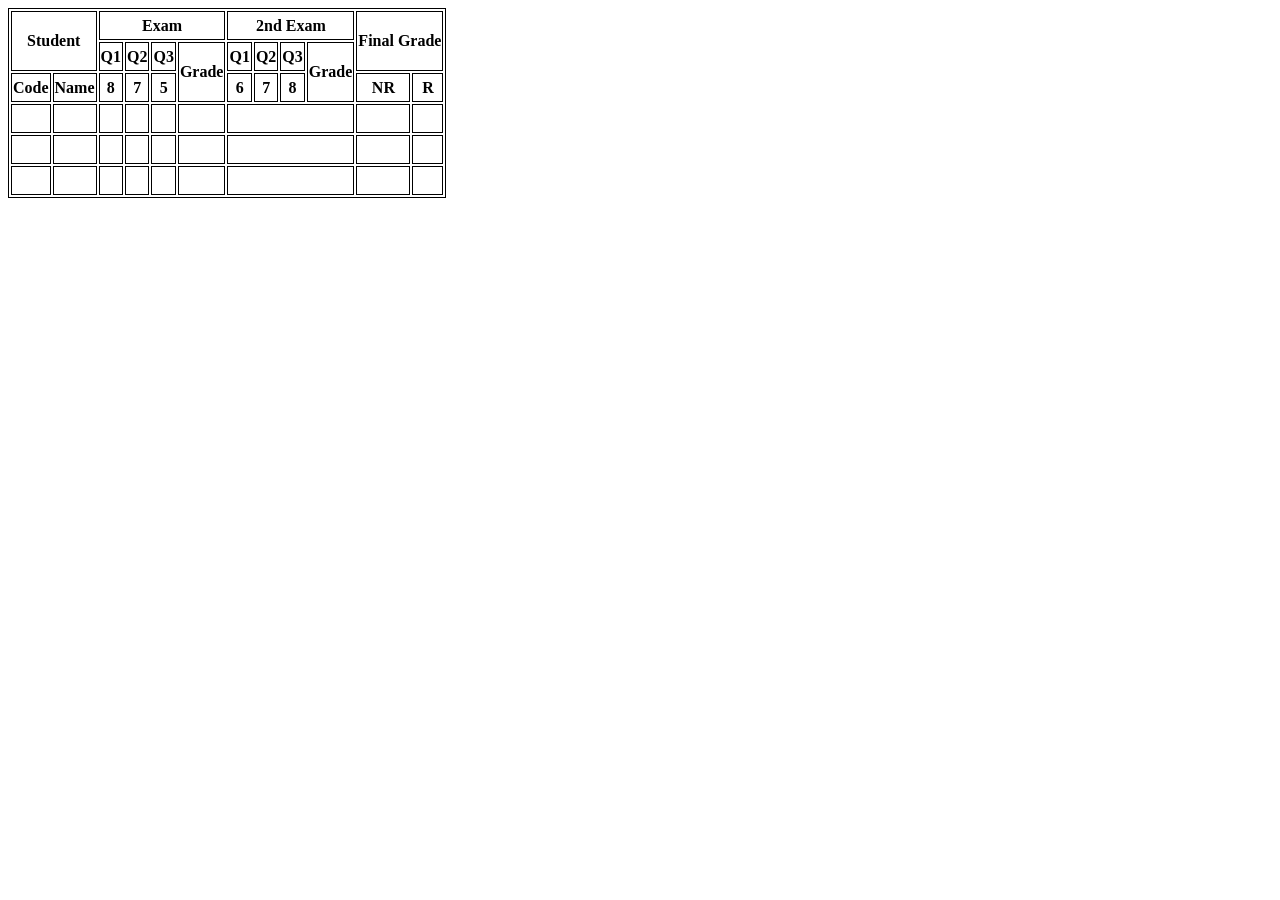
<file: ThucHanh1/BaiTap03/index.html>
<!DOCTYPE html>
<html lang="en">
<head>
    <meta charset="UTF-8">
    <meta name="viewport" content="width=device-width, initial-scale=1.0">
<style>
table, th, td {
  border:1px solid black;
  height:25px;
}
</style>
    <title>bai3</title>
</head>
<body>
    <table>
        <tr>
            <th rowspan="2" colspan="2">Student</th>
            
            <th colspan="4">Exam</th>
            
            <th colspan="4">2nd Exam</th>
            
            <th rowspan="2" colspan="2">Final Grade</th>
        </tr>

        <tr>
            <th>Q1</th>
            <th>Q2</th>
            <th>Q3</th>
            <th rowspan="2">Grade</th>
            
            <th>Q1</th>
            <th>Q2</th>
            <th>Q3</th>
            <th rowspan="2">Grade</th>
            
            </tr>

        <tr>
            <th>Code</th>
            <th>Name</th>
            
            <th>8</th>
            <th>7</th>
            <th>5</th>
            <th>6</th>
            <th>7</th>
            <th>8</th>
            <th>NR</th>
            <th>R</th>
        </tr>

        <tr>
            <td></td>
            <td></td>
            <td></td>
            <td></td>
            <td></td>
            <td></td>
            <td colspan="4"></td> 
            <td></td>
            <td></td>
        </tr>

        <tr>
            <td></td>
            <td></td>
            <td></td>
            <td></td>
            <td></td>
            <td></td>
            <td colspan="4"></td> 
            <td></td>
            <td></td>
        </tr>

        <tr>
            <td> </td>
            <td> </td>
            <td> </td>
            <td> </td>
            <td> </td>
            <td> </td>
            <td colspan="4"> </td> 
            <td> </td>
            <td></td>
        </tr>
    </table>
</body>
</html>
</file>
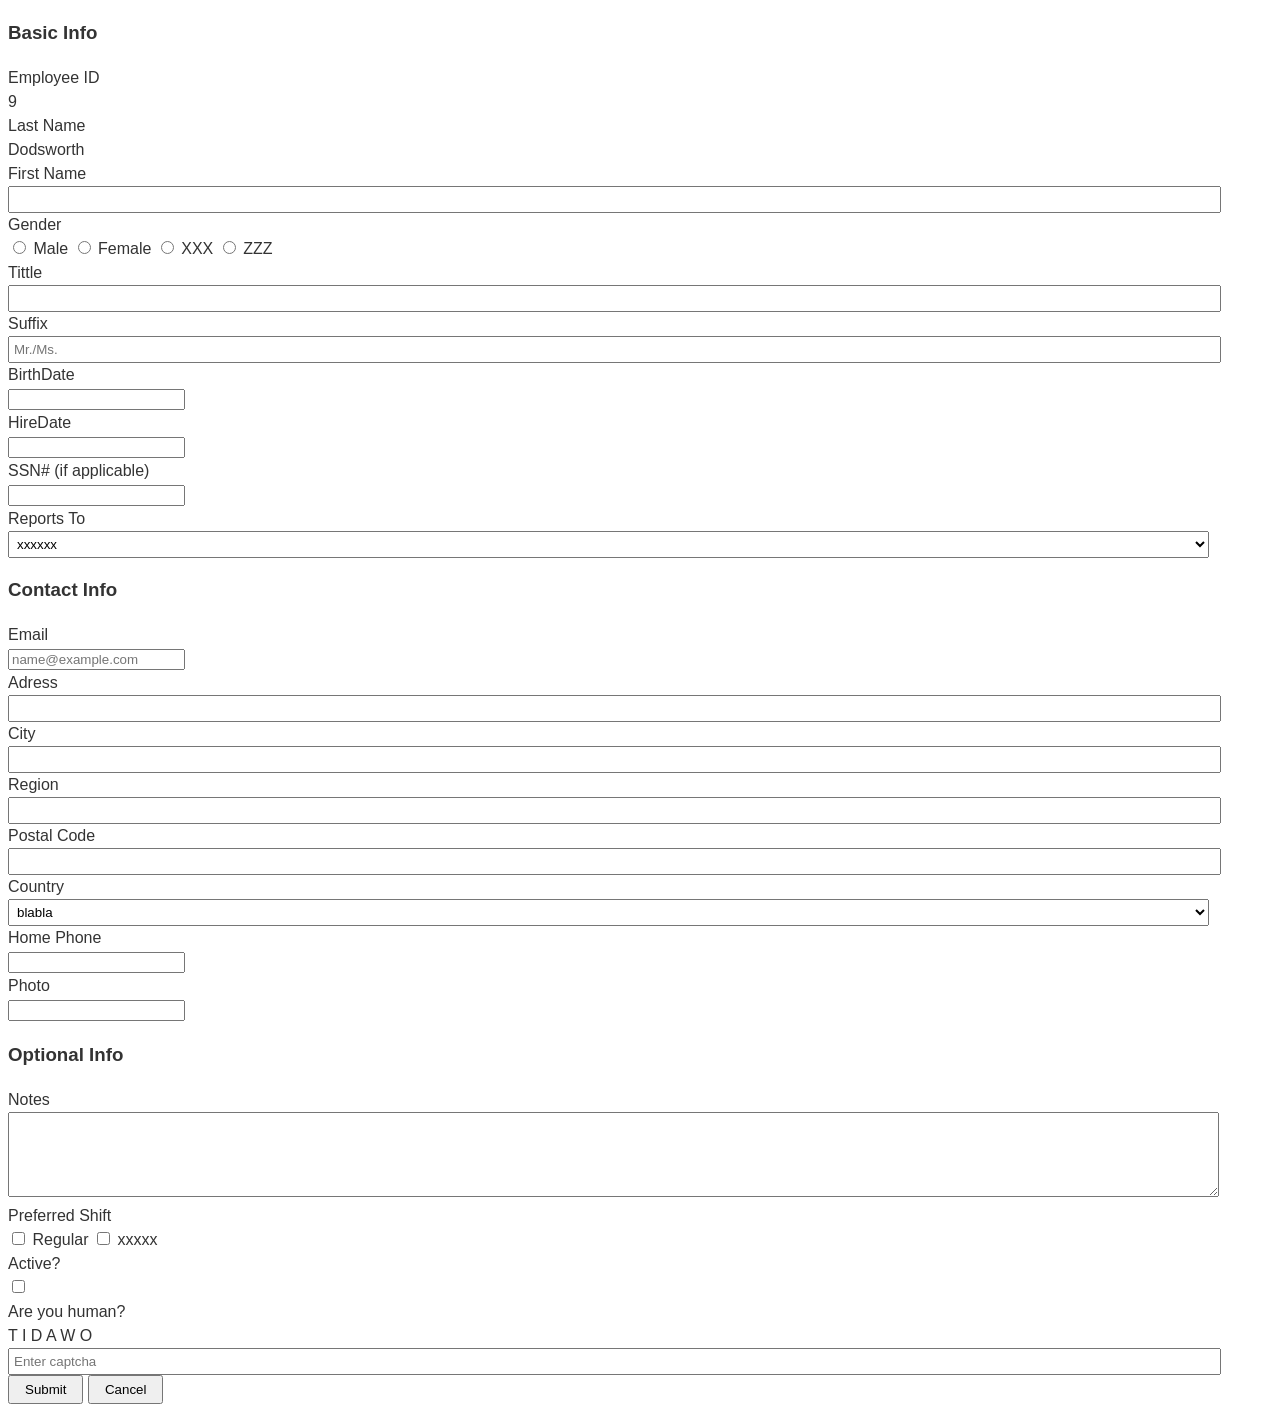
<file: ThucHanh1/BaiTap04/index.html>
<!DOCTYPE html>
<html lang="en">
<head>
    <meta charset="UTF-8">
    <meta name="viewport" content="width=device-width, initial-scale=1.0">
    <style>
        body { font-family: sans-serif; line-height: 1.5; color: #333; }
        .form-container { width: 600px; margin: 0 auto; border: 1px solid #ccc; padding: 15px; }
        
        .section-title { border-bottom: 1px solid #999; font-weight: bold; margin: 20px 0 10px 0; }
        
        table { width: 100%; border-collapse: collapse; }
        td { padding: 5px 0; vertical-align: top; }
        .label-cell { width: 150px; font-weight: bold; font-size: 14px; }
        
        input[type="text"], select, textarea { width: 95%; padding: 4px; }
        
        .button-bar { background: #eee; padding: 10px; text-align: right; margin-top: 20px; }
        button { cursor: pointer; padding: 5px 15px; }
    </style>
    <title>bai4</title>
</head>
<body>
    <div class="container">
    <form>
        <h3>Basic Info</h3>
        <div class="row">
            <div class="label">Employee ID</div>
            <div class="input-field">9</div>
        </div>

        <div class="row">
            <div class="label">Last Name</div>
            <div class="input-field">Dodsworth</div>
        </div>

        <div class="row">
            <div class="label">First Name</div>
            <div class="input-field"><input type="text"></div>
        </div>

        <div class="row">
            <div class="label">Gender</div>
            <div class="input-field radio-group">
                <label class="radio-item"><input type="radio" name="gender"> Male</label>
                <label class="radio-item"><input type="radio" name="gender"> Female</label>
                <label class="radio-item"><input type="radio" name="gender"> XXX</label>
                <label class="radio-item"><input type="radio" name="gender"> ZZZ</label>
            </div>
        </div>
        
        <div class="row">
            <div class="label">Tittle</div>
            <div class="input-field"><input type="text"></div>
        </div>

        <div class="row">
            <div class="label">Suffix</div>
            <div class="input-field"><input type="text"placeholder="Mr./Ms."></div>
        </div>

        <div class="row">
            <div class="label">BirthDate</div>
            <div class="input-field"><input type="datetime"></div>
        </div>

        <div class="row">
            <div class="label">HireDate</div>
            <div class="input-field"><input type="datetime"></div>
        </div>

        <div class="row">
            <div class="label">SSN# (if applicable)</div>
            <div class="input-field"><input type="number"></div>
        </div>

        <div class="row">
            <div class="label">Reports To</div>
            <div class="input-field">
                <select>
                    <option>xxxxxx</option>
                    <option>xxxxxx</option>
                </select>
            </div>
        </div>

        <h3>Contact Info</h3>
        <div class="row">
            <div class="label">Email</div>
            <div class="input-field"><input type="email" placeholder="name@example.com"></div>
        </div>

        <div class="row">
            <div class="label">Adress</div>
            <div class="input-field"><input type="text"></div>
        </div>

        <div class="row">
            <div class="label">City</div>
            <div class="input-field"><input type="text"></div>
        </div>

        <div class="row">
            <div class="label">Region</div>
            <div class="input-field"><input type="text"></div>
        </div>

        <div class="row">
            <div class="label">Postal Code</div>
            <div class="input-field"><input type="text"></div>
        </div>

        <div class="row">
            <div class="label">Country</div>
            <div class="input-field">
                <select>
                    <option>blabla</option>
                    <option>VietNam</option>
                </select>
            </div>
        </div>

        <div class="row">
            <div class="label">Home Phone</div>
            <div class="input-field"><input type="tel"></div>
        </div>

        <div class="row">
            <div class="label">Photo</div>
            <div class="input-field"><input type="url"></div>
        </div>

        <h3>Optional Info</h3>
        <div class="row" style="align-items: flex-start;">
            <div class="label">Notes</div>
            <div class="input-field">
                <textarea rows="5"></textarea>
            </div>
        </div>

        <div class="row">
            <div class="label">Preferred Shift</div>
            <div class="input-field checkbox-group">
                <label class="checkbox-item"><input type="checkbox"> Regular</label>
                <label class="checkbox-item"><input type="checkbox"> xxxxx</label>
            </div>
        </div>

        <div class="row">
            <div class="label">Active?</div>
            <div class="input-field"><input type="checkbox"></div>
        </div>

        <div class="row" style="align-items: flex-start;">
            <div class="label">Are you human?</div>
            <div class="input-field">
                <div class="captcha">T I D A W O</div>
                <input type="text" placeholder="Enter captcha">
            </div>
        </div>

        <div class="footer-buttons">
            <button type="submit" class="btn btn-submit">Submit</button>
            <button type="button" class="btn btn-cancel">Cancel</button>
        </div>
    </form>
    </div>
</body>
</html>
</file>
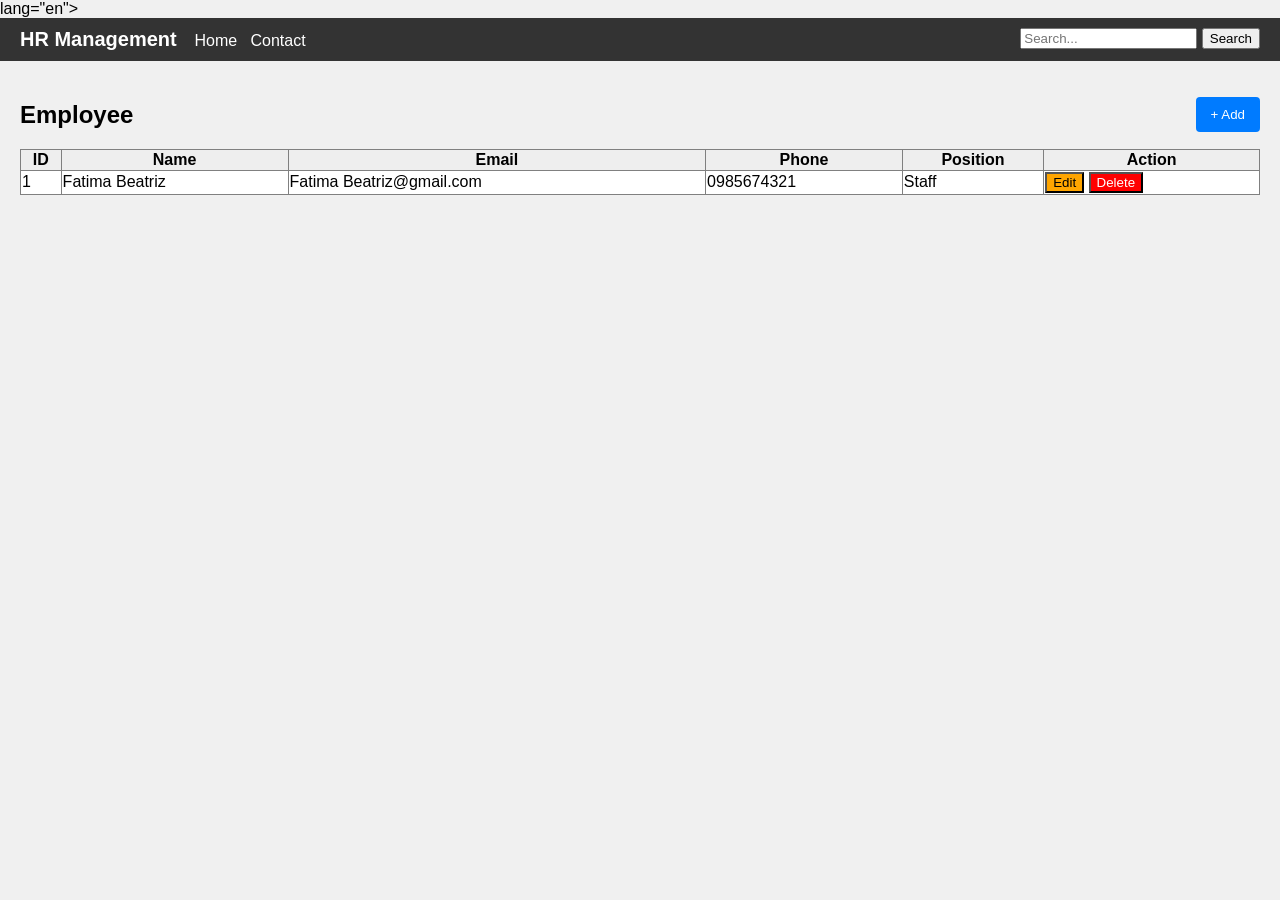
<file: ThucHanh1/BaiTap05/index.html>
<!DOCTYPE html>
<html>lang="en">
<head>
    <meta charset="UTF-8">
    <meta name="viewport" content="width=device-width, initial-scale=1.0">
    <title>bai5</title>
</head>
<body style="font-family: sans-serif; margin: 0; background-color: #f0f0f0;">

    <div style="background-color: #333; color: white; padding: 10px 20px; display: flex; justify-content: space-between;">
        <div>
            <b style="font-size: 20px;">HR Management</b> &nbsp;&nbsp;
            <a href="#" style="color: white; text-decoration: none;">Home</a> &nbsp;
            <a href="#" style="color: white; text-decoration: none;">Contact</a>
        </div>
        <div>
            <input type="text" placeholder="Search...">
            <button>Search</button>
        </div>
    </div>

    <div style="padding: 20px;">
        <div style="display: flex; justify-content: space-between; align-items: center;">
            <h2>Employee</h2>
            <button onclick="moPopup()" style="background-color: #007bff; color: white; border: none; padding: 10px 15px; border-radius: 4px; cursor: pointer;">
                + Add
            </button>
        </div>

        <table border="1" style="width: 100%; border-collapse: collapse; background-color: white;">
            <tr style="background-color: #eee;">
                <th>ID</th>
                <th>Name</th>
                <th>Email</th>
                <th>Phone</th>
                <th>Position</th>
                <th>Action</th>
            </tr>
            <tr>
                <td>1</td>
                <td>Fatima Beatriz</td>
                <td>Fatima Beatriz@gmail.com</td>
                <td>0985674321</td>
                <td>Staff</td>
                <td>
                    <button style="background: orange;">Edit</button>
                    <button style="background: red; color: white;">Delete</button>
                </td>
            </tr>
            </table>
    </div>

    <div id="man-hinh-mo" style="display: none; position: fixed; top: 0; left: 0; width: 100%; height: 100%; background: rgba(0,0,0,0.6); z-index: 9;"></div>

    <div id="popup-add" style="display: none; position: fixed; top: 50%; left: 50%; transform: translate(-50%, -50%); background: white; border: 1px solid #ccc; width: 500px; z-index: 10; border-radius: 5px;">
        
        <div style="background-color: #007bff; color: white; padding: 10px; font-weight: bold;">
            New Employee
        </div>

        <div style="padding: 20px;">
            <table style="width: 100%;" border="0">
                <tr>
                    <td>Name<br><input type="text" style="width: 90%;"></td>
                    <td>Email<br><input type="text" style="width: 90%;"></td>
                </tr>
                <tr>
                    <td>Phone<br><input type="text" style="width: 90%;"></td>
                    <td>Position<br>
                        <select style="width: 90%;">
                            <option>Staff</option>
                            <option>Manager</option>
                            <option>CEO</option>
                        </select>
                    </td>
                </tr>
                <tr>
                    <td colspan="2">
                        Sex<br>
                        <input type="radio" name="s"> Male 
                        <input type="radio" name="s"> Female
                    </td>
                </tr>
            </table>
        </div>

        <div style="background-color: #f9f9f9; padding: 10px; text-align: right;">
            <button onclick="dongPopup()" style="background: green; color: white; padding: 5px 15px;">Save</button>
            <button onclick="dongPopup()" style="padding: 5px 15px;">Cancel</button>
        </div>
    </div>

    <script>
        function moPopup() {
            document.getElementById('popup-add').style.display = 'block';
            document.getElementById('man-hinh-mo').style.display = 'block';
        }
        function dongPopup() {
            document.getElementById('popup-add').style.display = 'none';
            document.getElementById('man-hinh-mo').style.display = 'none';
        }
    </script>

</body>
</html>
</file>
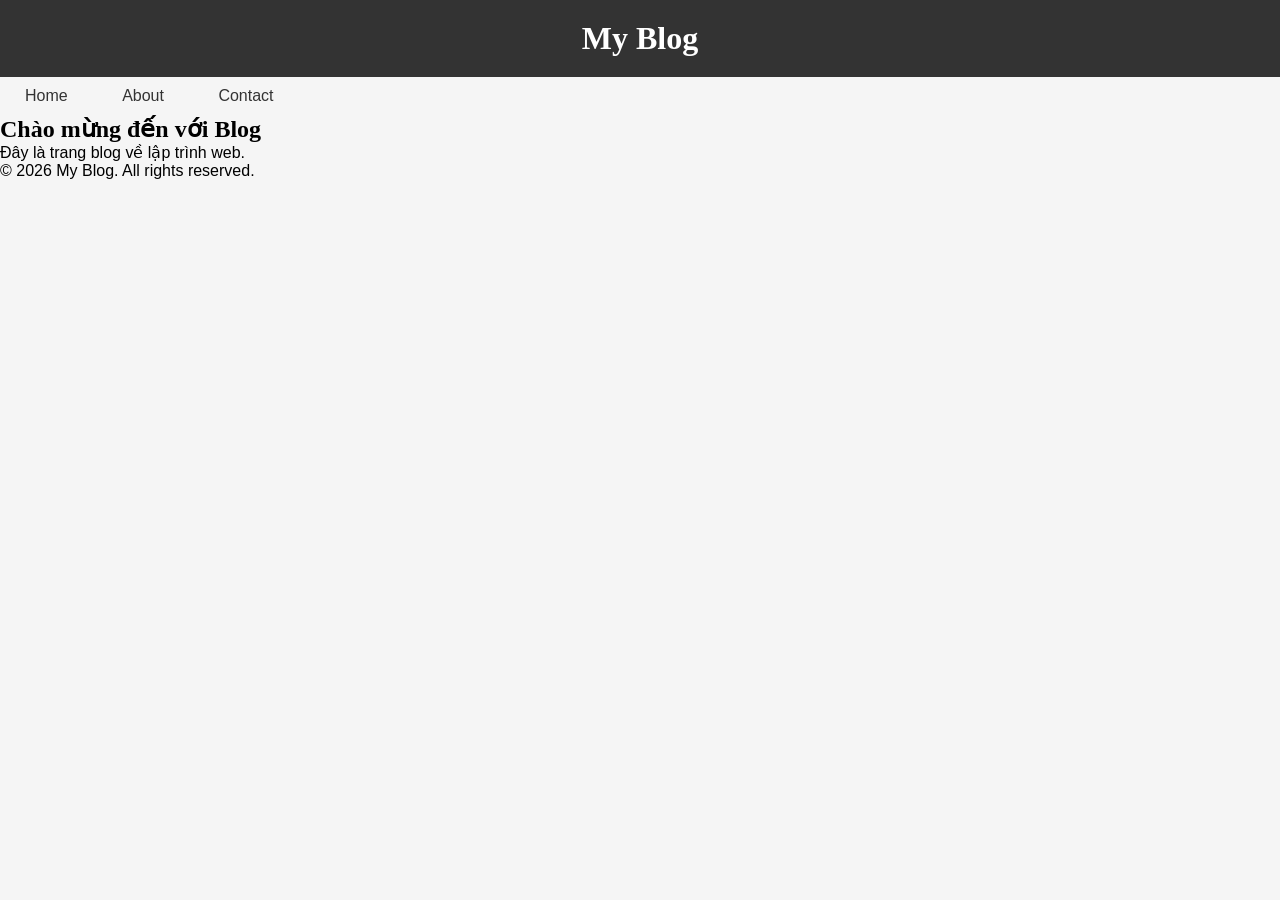
<file: ThucHanh2/BTTH1/index.html>
<!DOCTYPE html> 
<html lang="vi"> 
<head> 
    <meta charset="UTF-8"> 
    <meta name="viewport" content="width=device-width, initial-scale=1.0"> 
    <title>Lab CSS Cơ Bản</title> 
    <link rel="stylesheet" href="style.css"> 
</head> 
<body> 
    <header id="main-header"> 
        <h1>My Blog</h1> 
    </header> 
     
    <nav> 
        <a href="#" class="nav-link">Home</a> 
        <a href="#" class="nav-link">About</a> 
        <a href="#" class="nav-link">Contact</a> 
    </nav> 
     
    <main> 
        <section class="intro"> 
            <h2>Chào mừng đến với Blog</h2> 
            <p>Đây là trang blog về lập trình web.</p> 
        </section> 
    </main> 
     
    <footer> 
        <p>&copy; 2026 My Blog. All rights reserved.</p> 
    </footer> 
</body> 
</html>
</file>
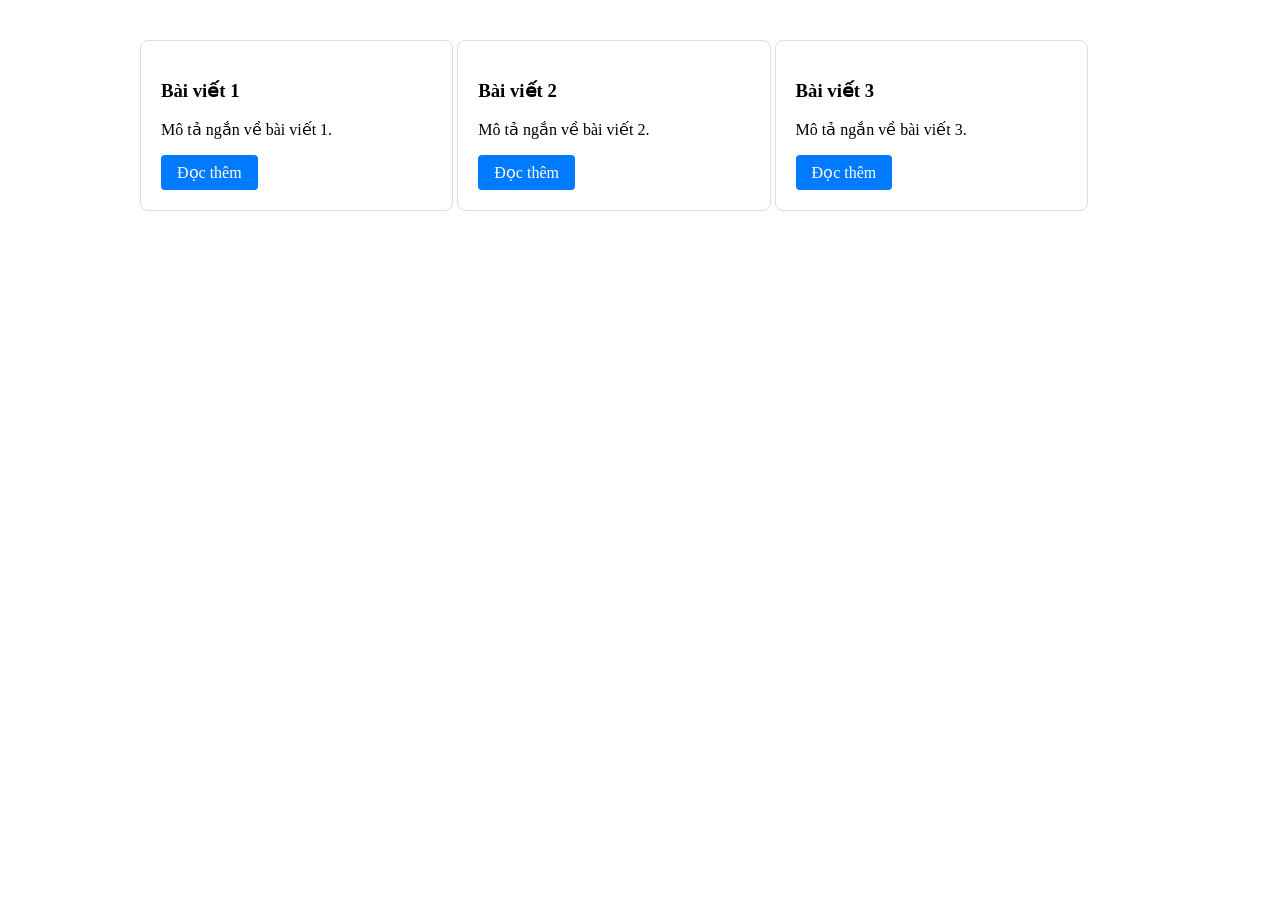
<file: ThucHanh2/BTTH2/index.html>
<!DOCTYPE html>
<html lang="en">
<head>
    <meta charset="UTF-8">
    <meta name="viewport" content="width=device-width, initial-scale=1.0">
    <title>box</title>
    <link rel="stylesheet" href="style.css">
</head>
<body>
    <main>
        <section class="posts"> 
    <article class="card"> 
        <h3>Bài viết 1</h3> 
        <p>Mô tả ngắn về bài viết 1.</p> 
        <a href="#" class="btn">Đọc thêm</a> 
    </article> 
     
    <article class="card"> 
        <h3>Bài viết 2</h3> 
        <p>Mô tả ngắn về bài viết 2.</p> 
        <a href="#" class="btn">Đọc thêm</a> 
    </article> 
     
    <article class="card"> 
        <h3>Bài viết 3</h3> 
        <p>Mô tả ngắn về bài viết 3.</p> 
        <a href="#" class="btn">Đọc thêm</a> 
    </article> 
</section>
    </main>
</body>
</html>
</file>
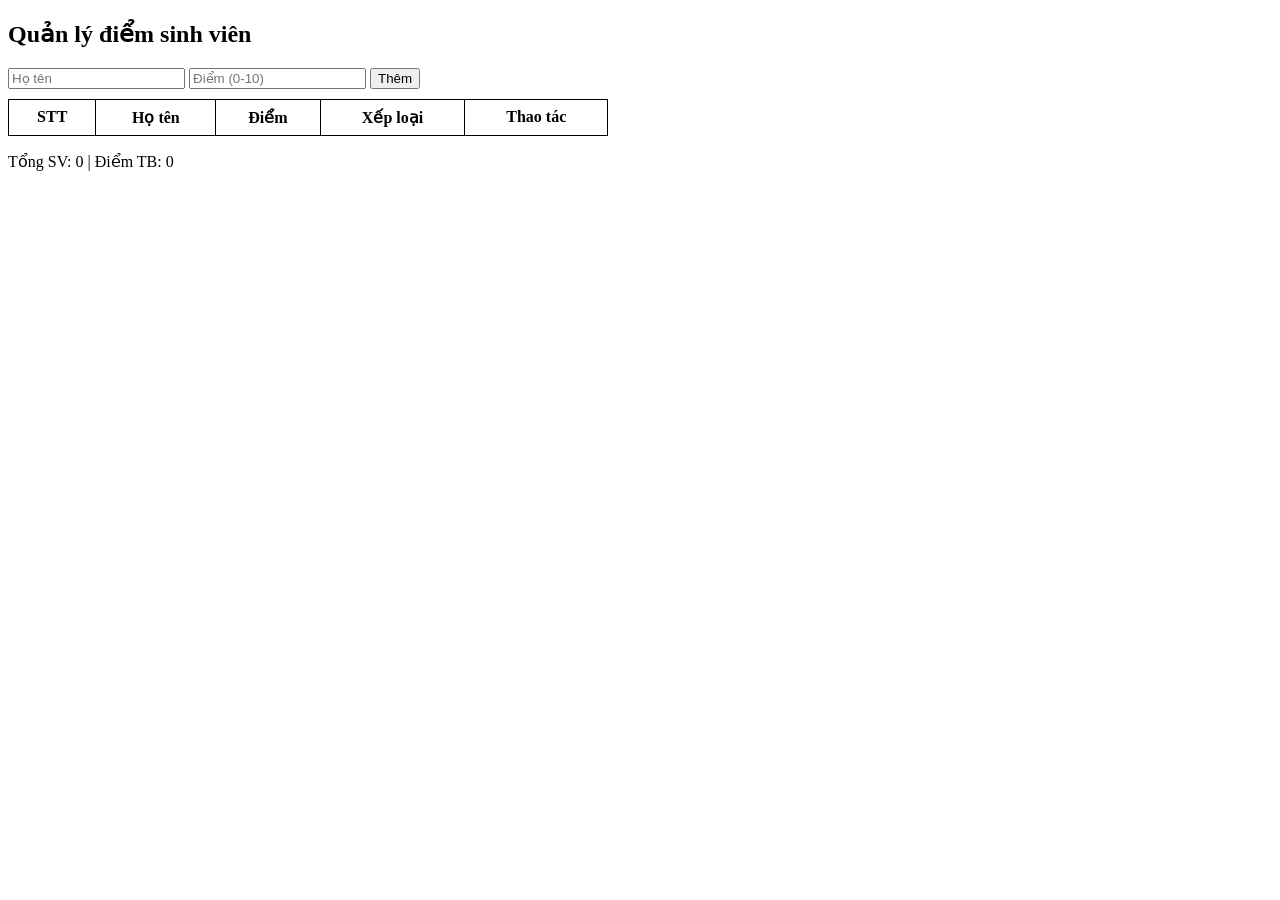
<file: ThucHanh4/Bai1.1/index.html>
<!DOCTYPE html>
<html lang="vi">
<head>
<meta charset="UTF-8">
<title>Bảng Điểm Sinh Viên</title>

<link rel="stylesheet" href="style.css">
</head>

<body>

<h2>Quản lý điểm sinh viên</h2>

<input type="text" id="name" placeholder="Họ tên">
<input type="number" id="score" placeholder="Điểm (0-10)">
<button id="addBtn">Thêm</button>

<table>
<thead>
<tr>
<th>STT</th>
<th>Họ tên</th>
<th>Điểm</th>
<th>Xếp loại</th>
<th>Thao tác</th>
</tr>
</thead>

<tbody id="tableBody">
</tbody>

</table>

<p id="stats">Tổng SV: 0 | Điểm TB: 0</p>
<script src="script.js"></script>
</body>
</html>
</file>
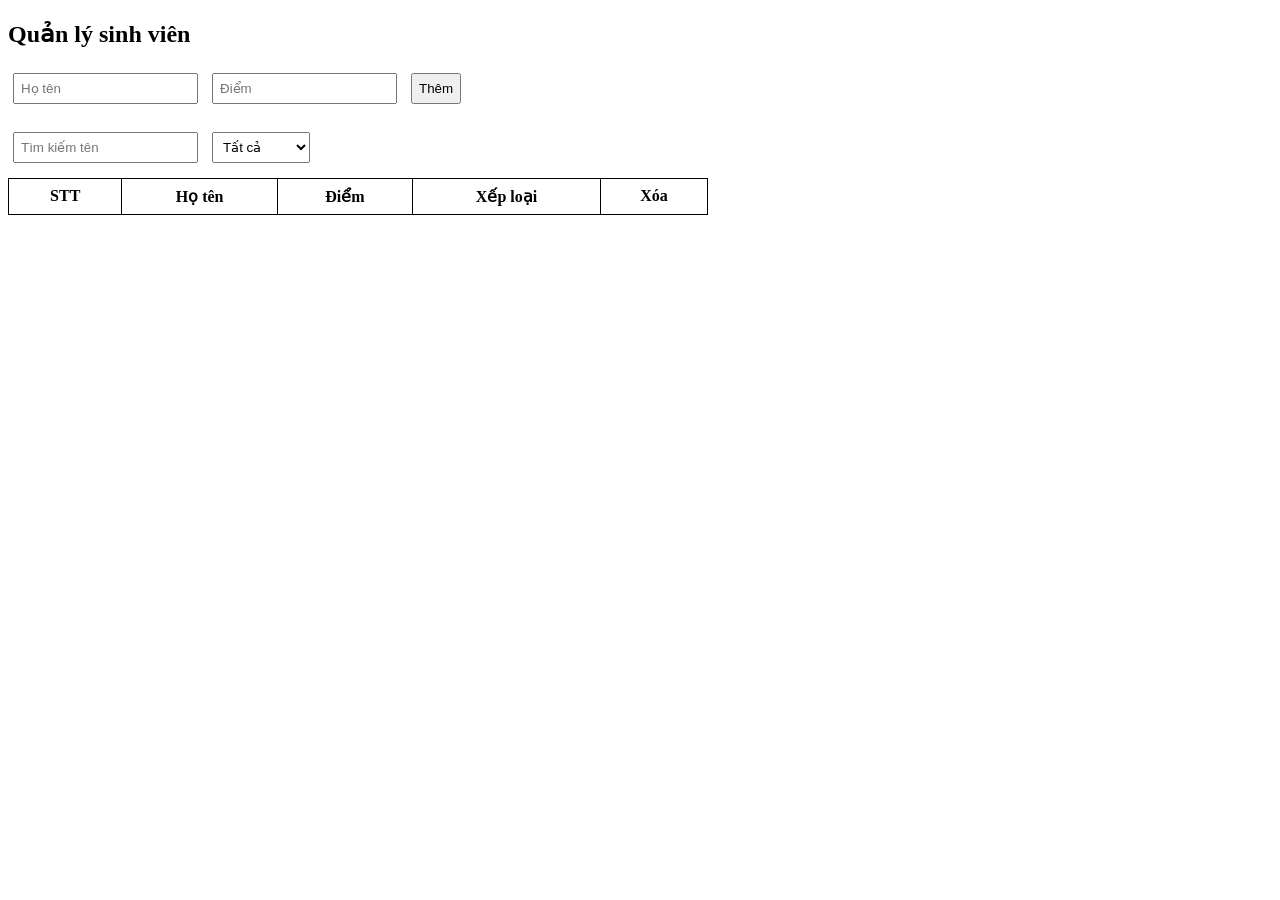
<file: ThucHanh4/Bai1.2/index.html>
<!DOCTYPE html>
<html lang="vi">
<head>
<meta charset="UTF-8">
<title>Quản lý sinh viên</title>

<link rel="stylesheet" href="style.css">

</head>

<body>

<h2>Quản lý sinh viên</h2>

<input type="text" id="name" placeholder="Họ tên">
<input type="number" id="score" placeholder="Điểm">
<button id="addBtn">Thêm</button>

<br><br>

<input type="text" id="search" placeholder="Tìm kiếm tên">

<select id="filterRank">
<option value="all">Tất cả</option>
<option value="Giỏi">Giỏi</option>
<option value="Khá">Khá</option>
<option value="Trung bình">Trung bình</option>
<option value="Yếu">Yếu</option>
</select>

<table>

<thead>
<tr>
<th>STT</th>
<th>Họ tên</th>
<th id="scoreHeader">Điểm</th>
<th>Xếp loại</th>
<th>Xóa</th>
</tr>
</thead>

<tbody id="tableBody">
</tbody>

</table>

<p id="noResult" style="display:none">Không có kết quả</p>

<script src="script.js"></script>

</body>
</html>
</file>
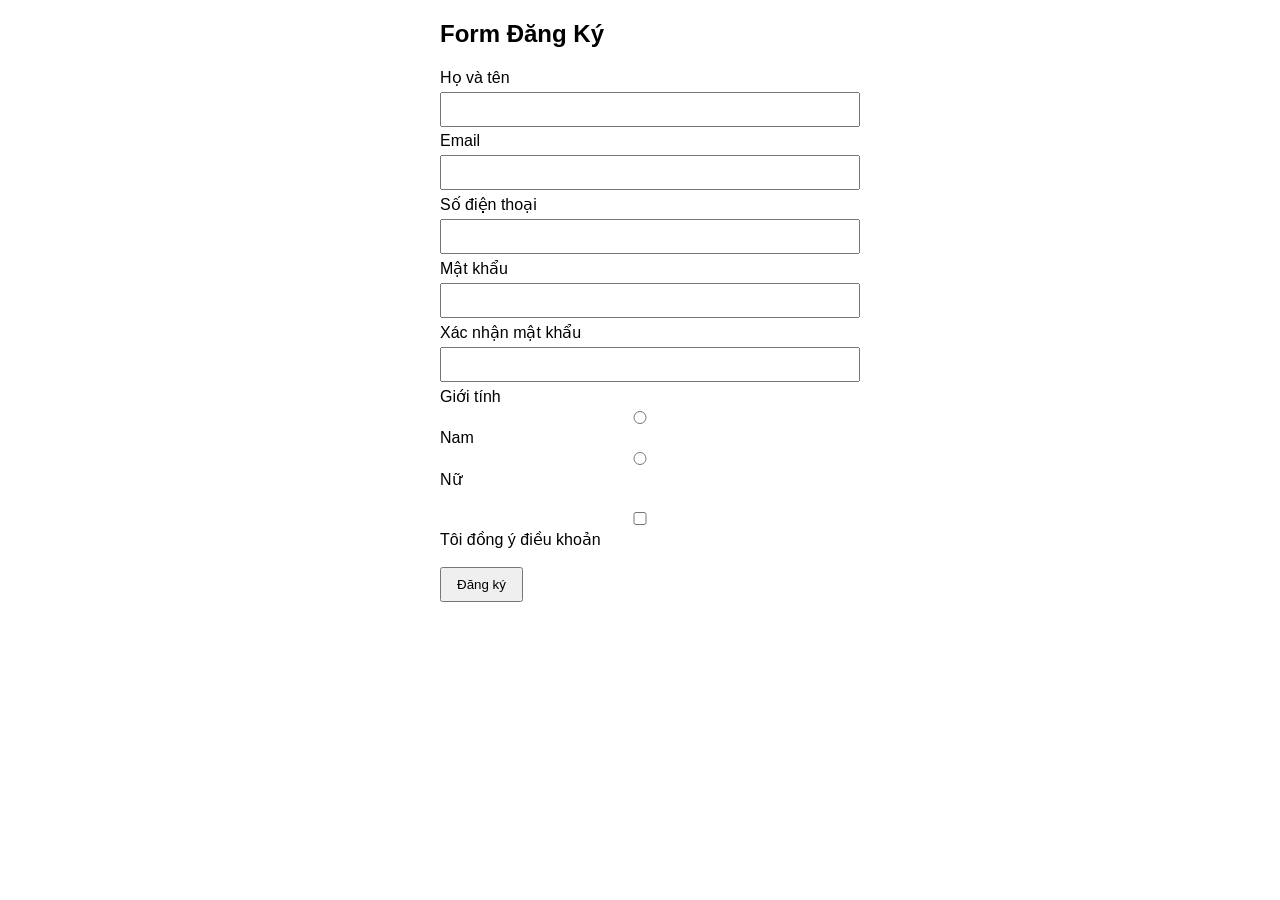
<file: ThucHanh4/Bai2.1/index.html>
<!DOCTYPE html>
<html lang="vi">
<head>
<meta charset="UTF-8">
<title>Form Đăng Ký</title>
<link rel="stylesheet" href="style.css">
</head>

<body>

<h2>Form Đăng Ký</h2>

<form id="registerForm">

<label>Họ và tên</label>
<input type="text" id="fullname">
<span class="error" id="fullnameError"></span>

<label>Email</label>
<input type="text" id="email">
<span class="error" id="emailError"></span>

<label>Số điện thoại</label>
<input type="text" id="phone">
<span class="error" id="phoneError"></span>

<label>Mật khẩu</label>
<input type="password" id="password">
<span class="error" id="passwordError"></span>

<label>Xác nhận mật khẩu</label>
<input type="password" id="confirmPassword">
<span class="error" id="confirmPasswordError"></span>

<label>Giới tính</label>
<div>
<input type="radio" name="gender" value="Nam"> Nam
<input type="radio" name="gender" value="Nữ"> Nữ
</div>
<span class="error" id="genderError"></span>

<br>

<label>
<input type="checkbox" id="terms"> Tôi đồng ý điều khoản
</label>
<span class="error" id="termsError"></span>

<br><br>

<button type="submit">Đăng ký</button>

</form>

<div id="successMessage"></div>

<script src="script.js"></script>
</body>
</html>
</file>
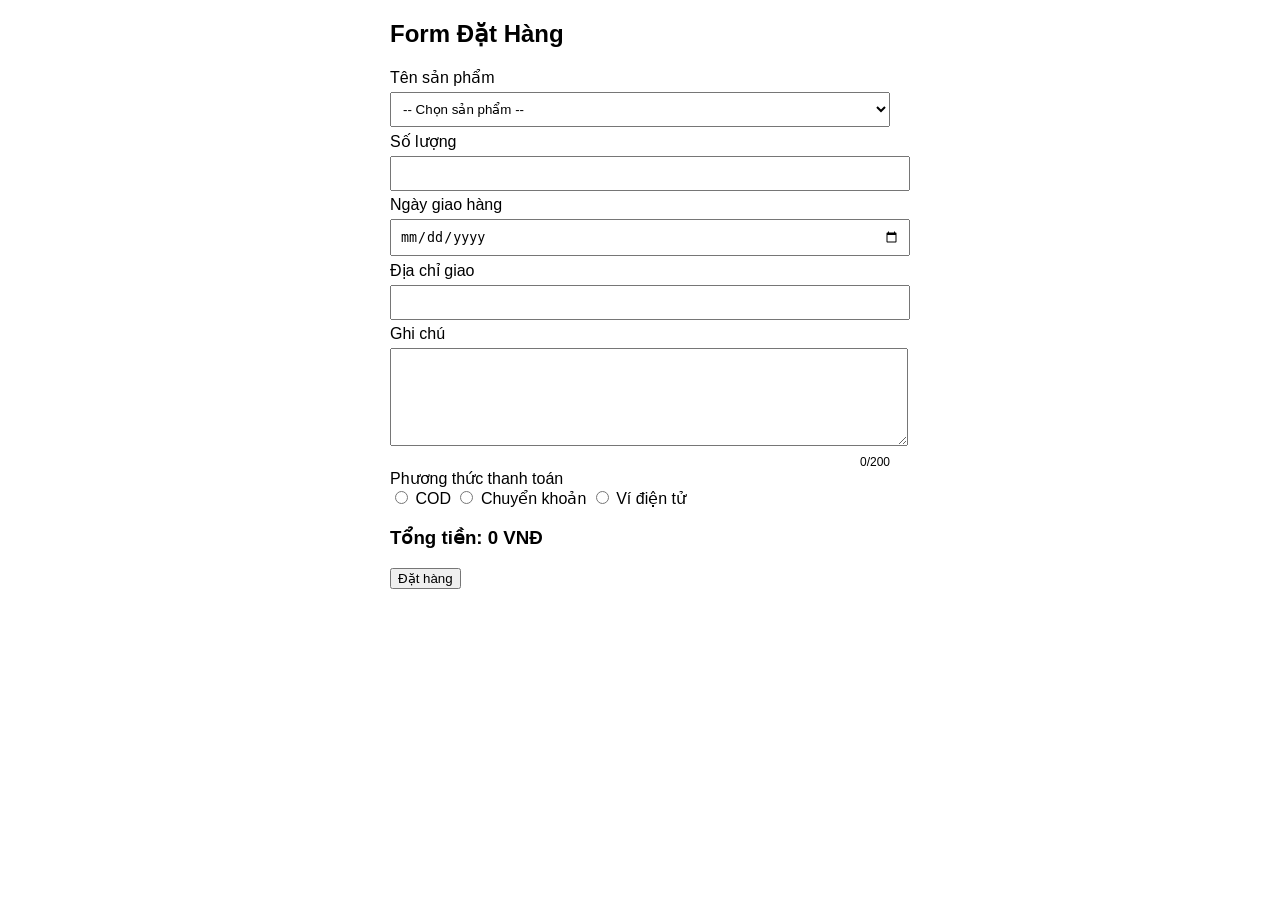
<file: ThucHanh4/Bai2.2/index.html>
<!DOCTYPE html>
<html lang="vi">
<head>
<meta charset="UTF-8">
<title>Form Đặt Hàng</title>
<link rel="stylesheet" href="style.css">
</head>

<body>

<h2>Form Đặt Hàng</h2>

<form id="orderForm">

<label>Tên sản phẩm</label>
<select id="product">
<option value="">-- Chọn sản phẩm --</option>
<option value="Áo">Áo</option>
<option value="Quần">Quần</option>
<option value="Giày">Giày</option>
</select>
<span class="error" id="productError"></span>

<label>Số lượng</label>
<input type="number" id="quantity">
<span class="error" id="quantityError"></span>

<label>Ngày giao hàng</label>
<input type="date" id="deliveryDate">
<span class="error" id="dateError"></span>

<label>Địa chỉ giao</label>
<input type="text" id="address">
<span class="error" id="addressError"></span>

<label>Ghi chú</label>
<textarea id="note"></textarea>
<div id="noteCount">0/200</div>
<span class="error" id="noteError"></span>

<label>Phương thức thanh toán</label>
<div>
<input type="radio" name="payment" value="COD"> COD
<input type="radio" name="payment" value="Bank"> Chuyển khoản
<input type="radio" name="payment" value="Wallet"> Ví điện tử
</div>
<span class="error" id="paymentError"></span>

<h3>Tổng tiền: <span id="total">0</span> VNĐ</h3>

<button type="submit">Đặt hàng</button>

</form>

<div id="confirmBox">

<h3>Xác nhận đơn hàng</h3>

<div id="orderSummary"></div>

<button id="confirmBtn">Xác nhận</button>
<button id="cancelBtn">Hủy</button>

</div>

<div id="successMessage"></div>

<script src="script.js"></script>

</body>
</html>
</file>
<file: ThucHanh2/BTTH1/style.css>
/*todo1*/
* {
    margin: 0;
    padding: 0;
    box-sizing: border-box; /* thường thêm để dễ kiểm soát kích thước */
}
/*todo2*/
body {
    font-family: Arial, sans-serif;
    background-color: #f5f5f5;
}
/*todo3*/
#main-header {
    background-color: #333;
    color: white;
    text-align: center;
    padding: 20px;
}
/*todo4*/
.nav-link {
    color: #333;
    text-decoration: none;
    padding: 10px 15px;
}
/*todo5*/
h1, h2, h3 {
    font-family: "Georgia", serif;
}
/*todo6*/
nav a {
    display: inline-block;
    margin: 0 10px;
}
/*todo7*/
a:hover {
    color: #ff6600;
    background-color: #eee;
}
</file>
<file: ThucHanh2/BTTH2/style.css>
/*b1*/
* {
    box-sizing: border-box;
}
/*b2*/
.posts {
    max-width: 1000px;
    margin: 40px auto;
}
/*b3*/
.card {
    width: calc(33.33% - 20px);
    display: inline-block;
    vertical-align: top;
    border: 1px solid #ddd;
    padding: 20px;
    background: white;
    border-radius: 8px;
    text-align: left;
}
/*b4*/
.btn {
    display: inline-block;
    padding: 8px 16px;
    background: #007bff;
    color: white;
    text-decoration: none;
    border-radius: 4px;
}
.btn:hover {
    background: #0056b3;
}
</file>
<file: ThucHanh4/Bai1.1/style.css>
table{
    border-collapse: collapse;
    width: 600px;
    margin-top: 10px;
}

th, td{
    border:1px solid black;
    padding:8px;
    text-align:center;
}

.low-score{
    background: yellow;
}
</file>
<file: ThucHanh4/Bai1.2/style.css>
table{
border-collapse: collapse;
width:700px;
margin-top:10px;
}

th,td{
border:1px solid black;
padding:8px;
text-align:center;
}

.low-score{
background:yellow;
}

th{
cursor:pointer;
}

input,select,button{
padding:6px;
margin:5px;
}
</file>
<file: ThucHanh4/Bai2.1/style.css>
body{
font-family: Arial;
max-width: 400px;
margin: auto;
}

input{
width: 100%;
padding: 8px;
margin: 5px 0;
}

button{
padding: 8px 15px;
}

.error{
color: red;
font-size: 13px;
}

#successMessage{
color: green;
font-size: 20px;
margin-top: 20px;
}
</file>
<file: ThucHanh4/Bai2.2/style.css>
body{
font-family: Arial;
max-width:500px;
margin:auto;
}

input[type="text"],
input[type="number"],
input[type="date"],
select,
textarea{
width:100%;
padding:8px;
margin:5px 0;
}

textarea{
height:80px;
}

.error{
color:red;
font-size:13px;
}

#noteCount{
font-size:12px;
text-align:right;
}

#confirmBox{
border:1px solid #ccc;
padding:15px;
margin-top:20px;
display:none;
background:#f5f5f5;
}

#successMessage{
color:green;
font-size:20px;
margin-top:20px;
}
</file>
